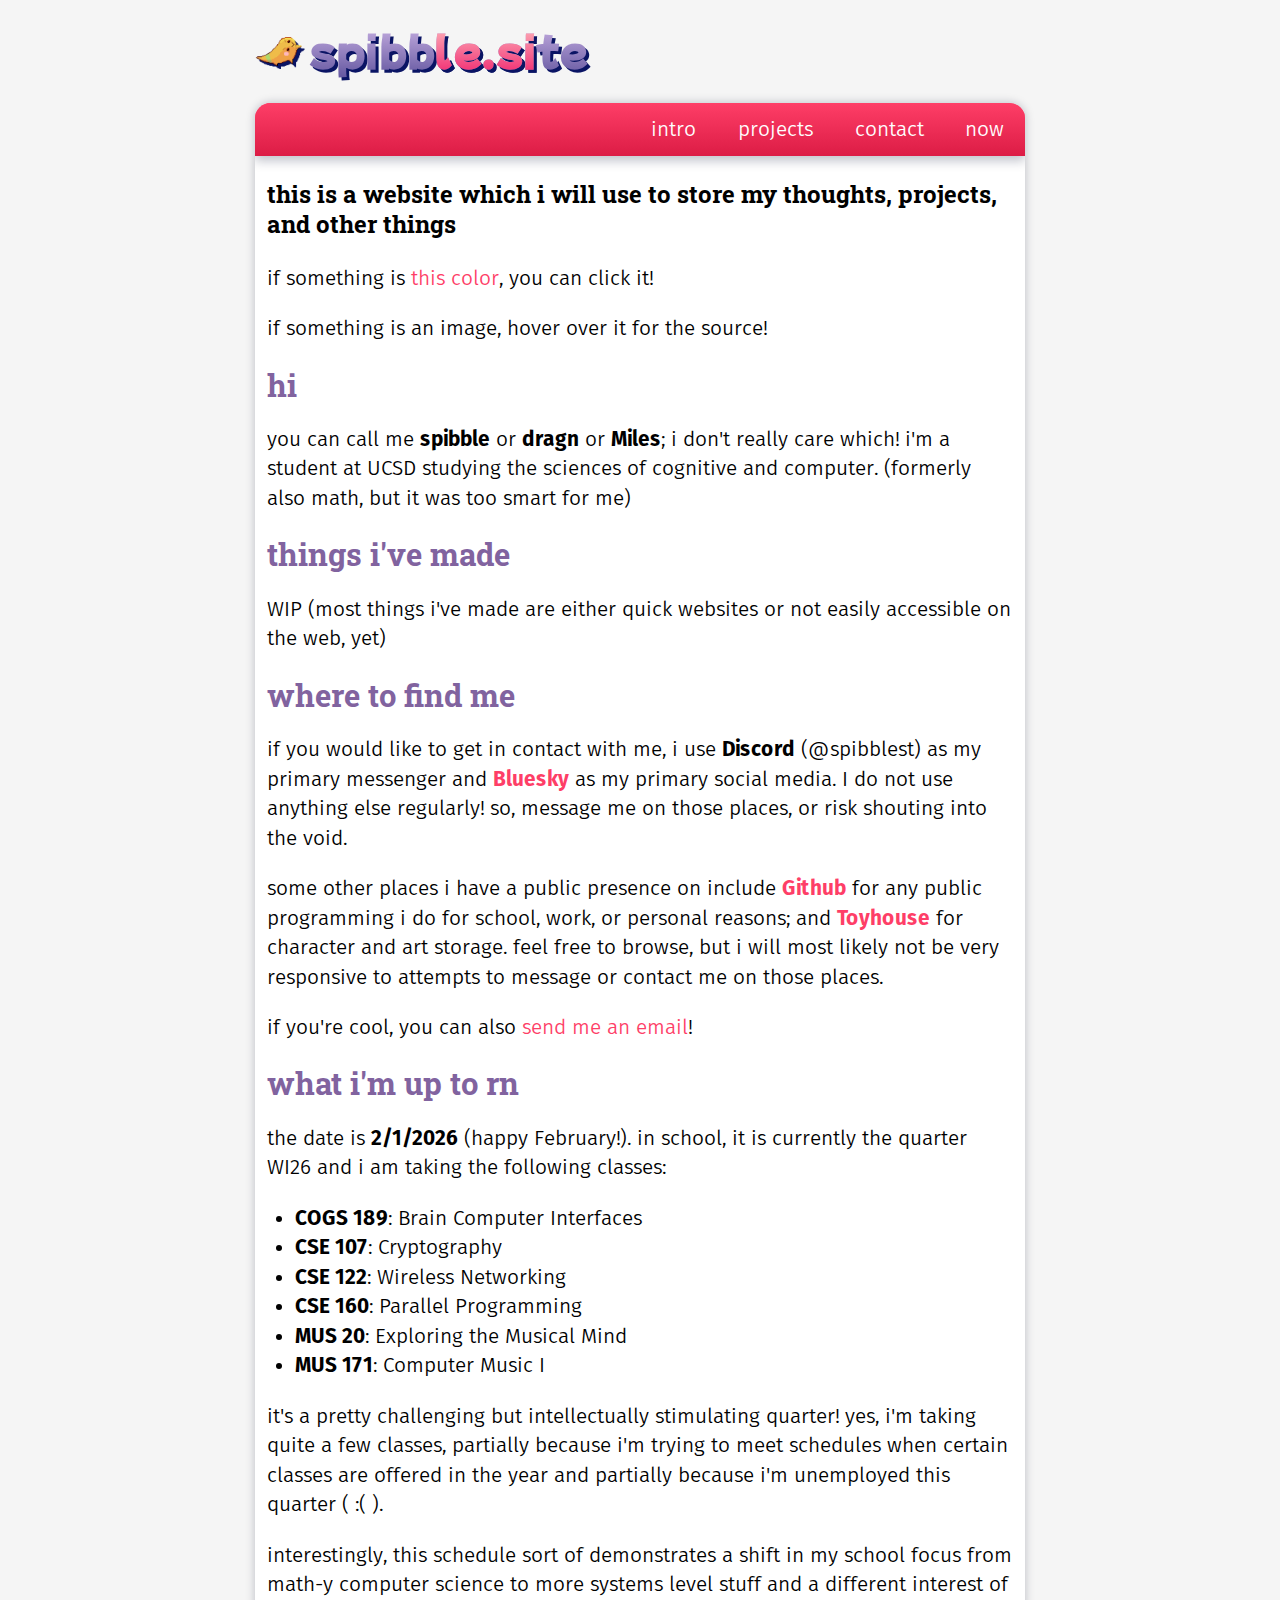
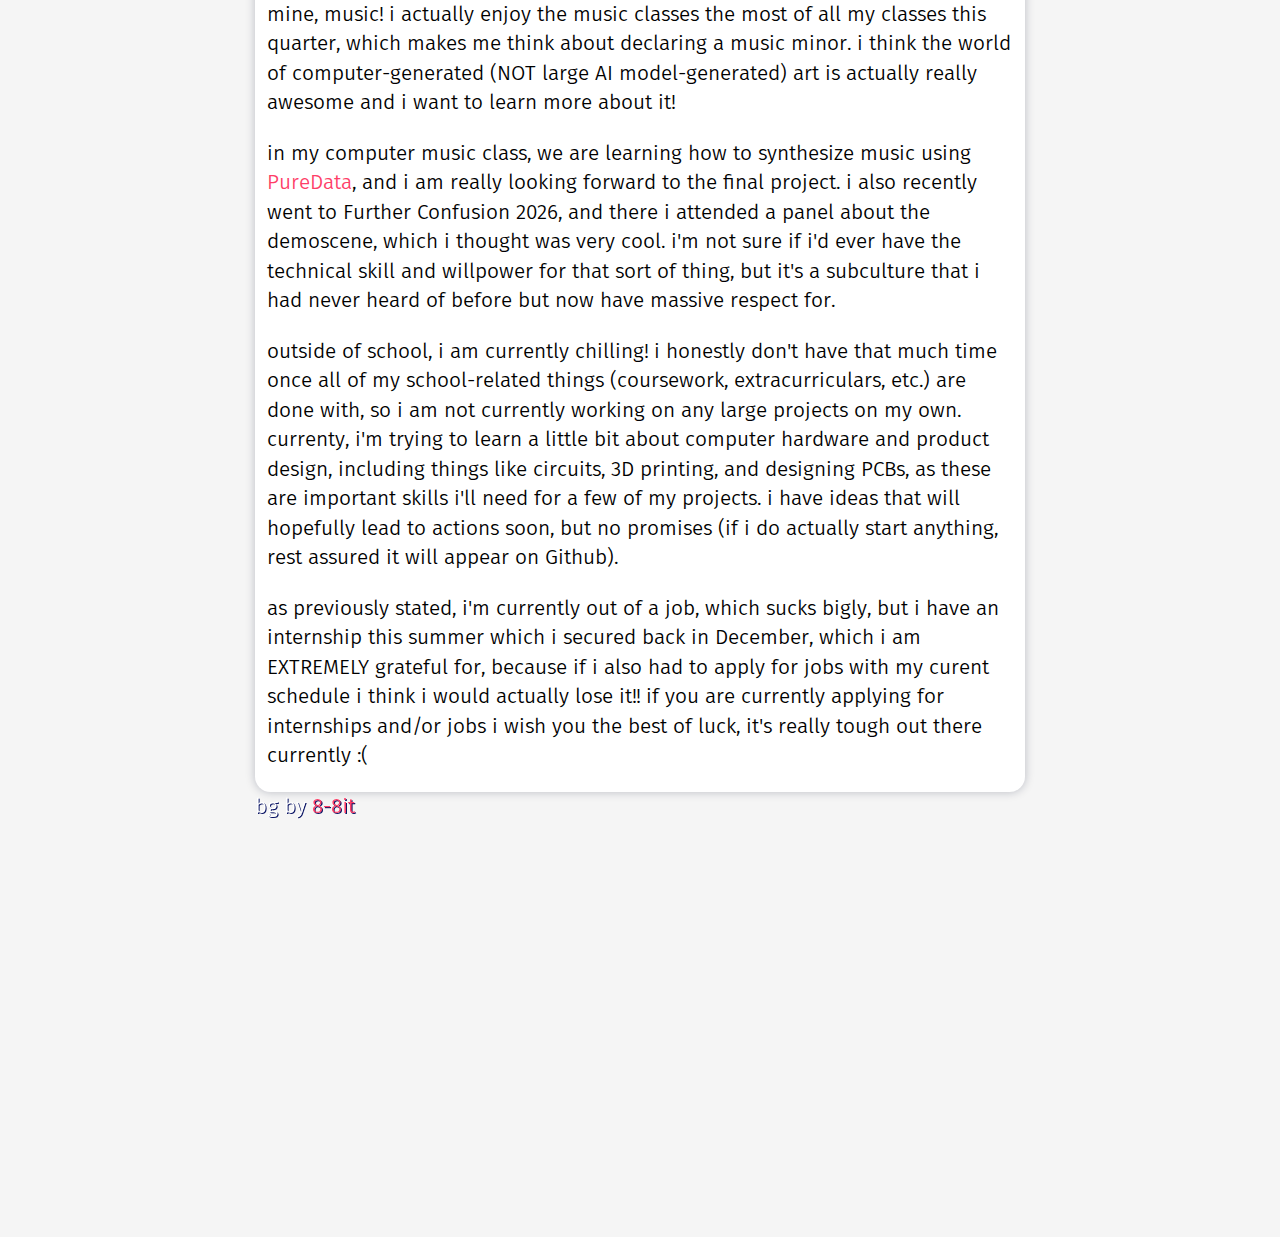
<file: index.html>
<!DOCTYPE html>
<html>
    <head>
        <title>spibble site</title>
		<link rel="icon" type="image/x-icon" href="assets/favicon-96x96.png" sizes="96x96" />
		<link rel="icon" type="image/svg+xml" href="assets/favicon.svg" />
		<link rel="shortcut icon" href="assets/favicon.ico" />
		<link rel="manifest" href="assets/site.webmanifest" />

        <link rel="stylesheet" href="assets/styles.css">
        <meta charset="UTF-8">

        <meta property="og:title" content="spibble site" />
        <meta property="og:type" content="website" />
        <meta property="og:url" content="https://spibble.github.io/spibble-site/" />
        <meta property="og:image" content="https://spibble.github.io/spibble-site/assets/favicon-96x96.png" />
        <meta property="og:description" content="spibble site" />
    </head>

    <header>
        <div class="tooltip" id="icon-tooltip">
            <img class="icon" src="assets/dragicon.png">
            <span class="tooltip-text">icon by <a href="https://linktr.ee/lagomoth">lagomoth</a>!</span>
        </div>
        <h1>
            <span class="color-1">spibb</span>
            <a href="https://www.youtube.com/watch?v=aPD9I4aI500">le.si</a>
            <span class="color-1">te</span>
        </h1>

		<!--
        <h2 class="color-0">
            this is website which i will use to store my thoughts, projects, and other things
        </h2>
        <p>
            if something is an image, hover over it for the source! 
        </p>
		-->

    </header>

	<div class="main">
        <nav>
            <ul>
                <li><a href="#intro">intro</a></li>
				<li><a href="#projects">projects</a></li>
				<li><a href="#contact">contact</a></li>
				<li><a href="#now">now</a></li>
            </ul>
        </nav>

		 <h3 class="color-0">
            this is a website which i will use to store my thoughts, projects, and other things
        </h3>
	
		<p>
			if something is <a href="https://www.youtube.com/watch?v=dQw4w9WgXcQ">this color</a>, you can click it!
		</p>
        <p>
            if something is an image, hover over it for the source! 
        </p>
		
		

        <h2 id="intro">hi</h2>

        <p>
            you can call me <b>spibble</b> or <b>dragn</b> or <b>Miles</b>; i don't really care which! i'm a student at UCSD studying the sciences of cognitive and computer. (formerly also math, but it was too smart for me)
        </p>


		<h2 id="projects">things i've made</h2>

		<p>WIP (most things i've made are either quick websites or not easily accessible on the web, yet)</p>

		<h2 id="contact">where to find me</h2>

		<p>
			if you would like to get in contact with me, i use <b>Discord</b> (@spibblest) as my primary messenger and <a href="https://bsky.app/profile/spibble.site"><b>Bluesky</b></a> as my primary social media. I do not use anything else regularly! so, message me on those places, or risk shouting into the void.
		</p>

		<p>
		some other places i have a public presence on include <a href="https://www.github.com/spibble"><b>Github</b></a> for any public programming i do for school, work, or personal reasons; and <a href="https://toyhou.se/spibble"><b>Toyhouse</b></a> for character and art storage. feel free to browse, but i will most likely not be very responsive to attempts to message or contact me on those places.
		</p>
		<p>
		if you're cool, you can also <a href="mailto:spibblest@gmail.com">send me an email</a>!
		</p>


		<h2 id="now">what i'm up to rn</h2>

		<p>
			the date is <b>2/1/2026</b> (happy February!). in school, it is currently the quarter WI26 and i am taking the following classes:
		</p>

		<ul>
			<li><b>COGS 189</b>: Brain Computer Interfaces</li>
			<li><b>CSE 107</b>: Cryptography</li>
			<li><b>CSE 122</b>: Wireless Networking</li>
			<li><b>CSE 160</b>: Parallel Programming</li>
			<li><b>MUS 20</b>: Exploring the Musical Mind</li>
			<li><b>MUS 171</b>: Computer Music I</li>
		</ul>

		<p>
			it's a pretty challenging but intellectually stimulating quarter! yes, i'm taking quite a few classes, partially because i'm trying to meet schedules when certain classes are offered in the year and partially because i'm unemployed this quarter ( :( ).
		</p>

		<p>
			interestingly, this schedule sort of demonstrates a shift in my school focus from math-y computer science to more systems level stuff and a different interest of mine, music! i actually enjoy the music classes the most of all my classes this quarter, which makes me think about declaring a music minor. i think the world of computer-generated (NOT large AI model-generated) art is actually really awesome and i want to learn more about it!
		</p>

		<p>
			in my computer music class, we are learning how to synthesize music using <a href="https://puredata.info/">PureData</a>, and i am really looking forward to the final project. i also recently went to Further Confusion 2026, and there i attended a panel about the demoscene, which i thought was very cool. i'm not sure if i'd ever have the technical skill and willpower for that sort of thing, but it's a subculture that i had never heard of before but now have massive respect for.
		</p>

		<p>
			outside of school, i am currently chilling! i honestly don't have that much time once all of my school-related things (coursework, extracurriculars, etc.) are done with, so i am not currently working on any large projects on my own. currenty, i'm trying to learn a little bit about computer hardware and product design, including things like circuits, 3D printing, and designing PCBs, as these are important skills i'll need for a few of my projects. i have ideas that will hopefully lead to actions soon, but no promises (if i do actually start anything, rest assured it will appear on Github). 
		</p>

		<p>
			as previously stated, i'm currently out of a job, which sucks bigly, but i have an internship this summer which i secured back in December, which i am EXTREMELY grateful for, because if i also had to apply for jobs with my curent schedule i think i would actually lose it!! if you are currently applying for internships and/or jobs i wish you the best of luck, it's really tough out there currently :(
		</p>
	</div>
    </body>
	
	<footer>
			bg by <a href="https://www.tumblr.com/8-8itartistries">8-8it</a>
	</footer>
</html>
</file>
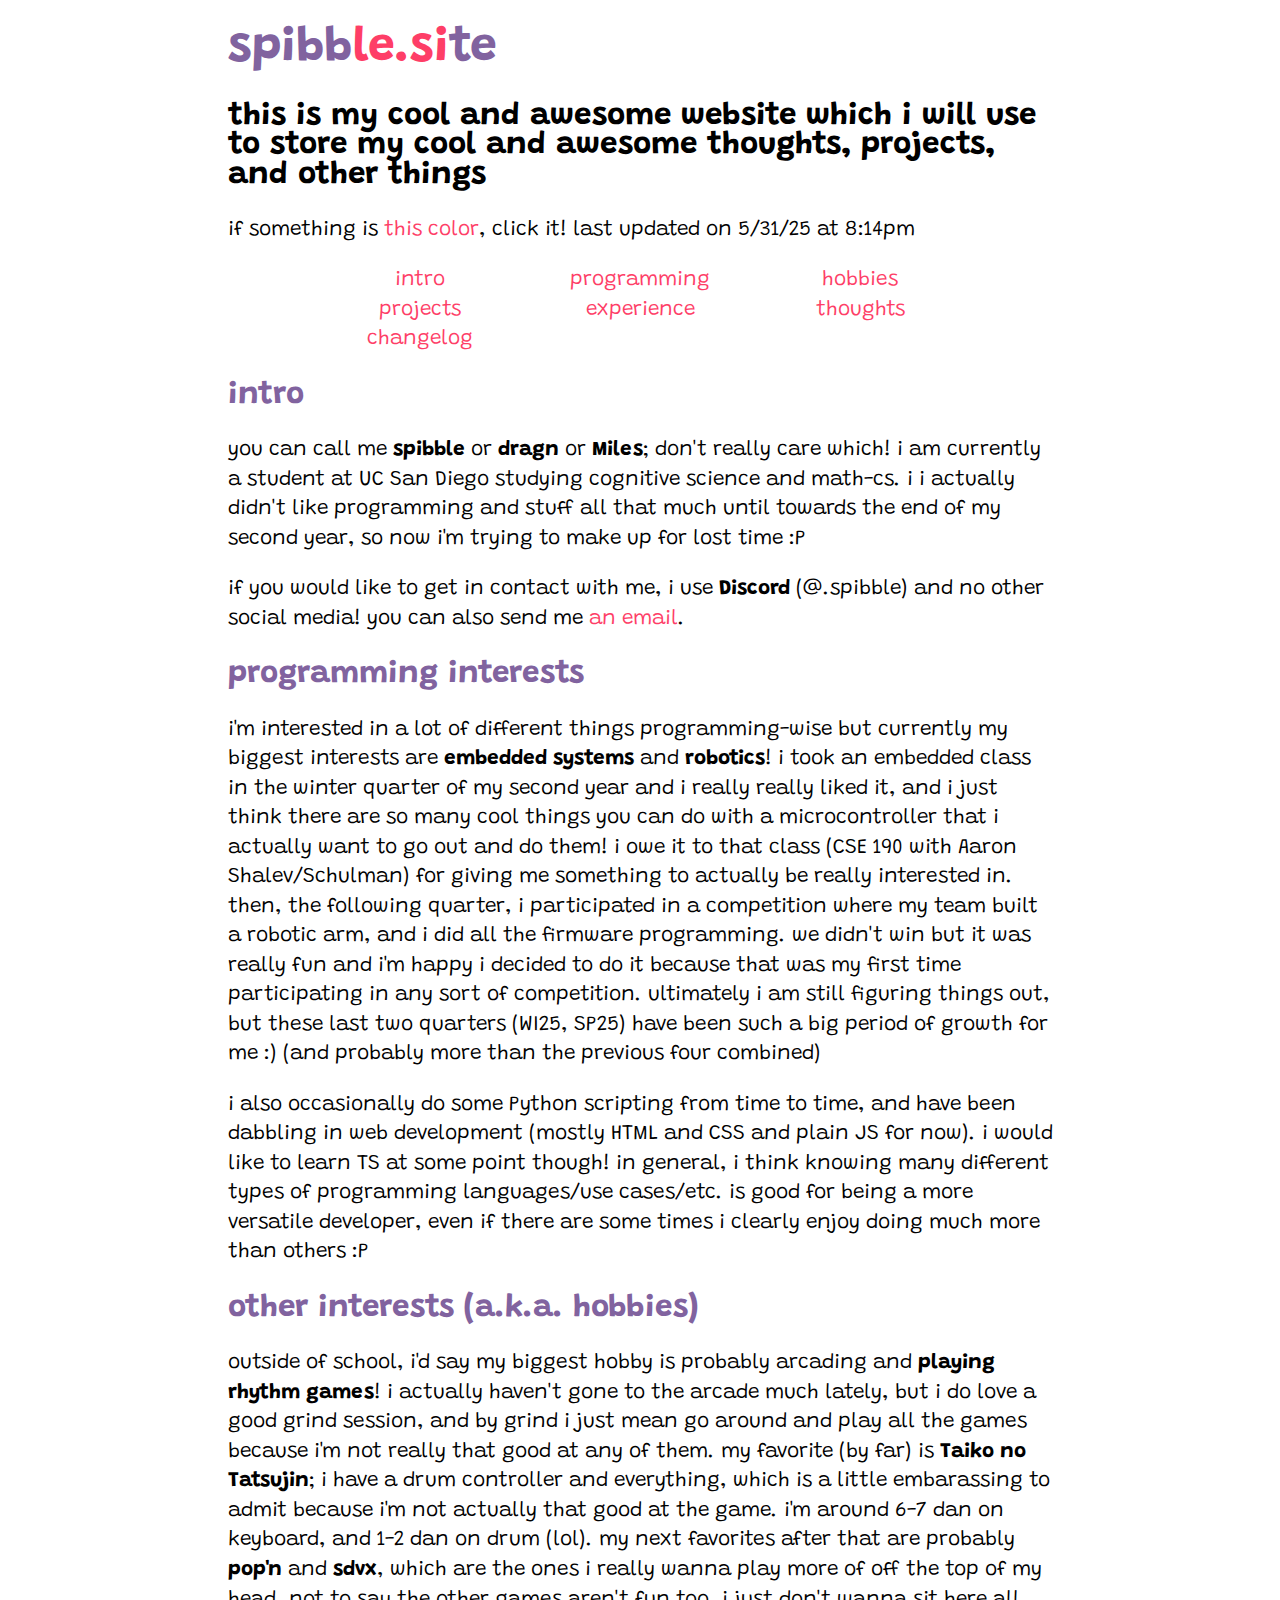
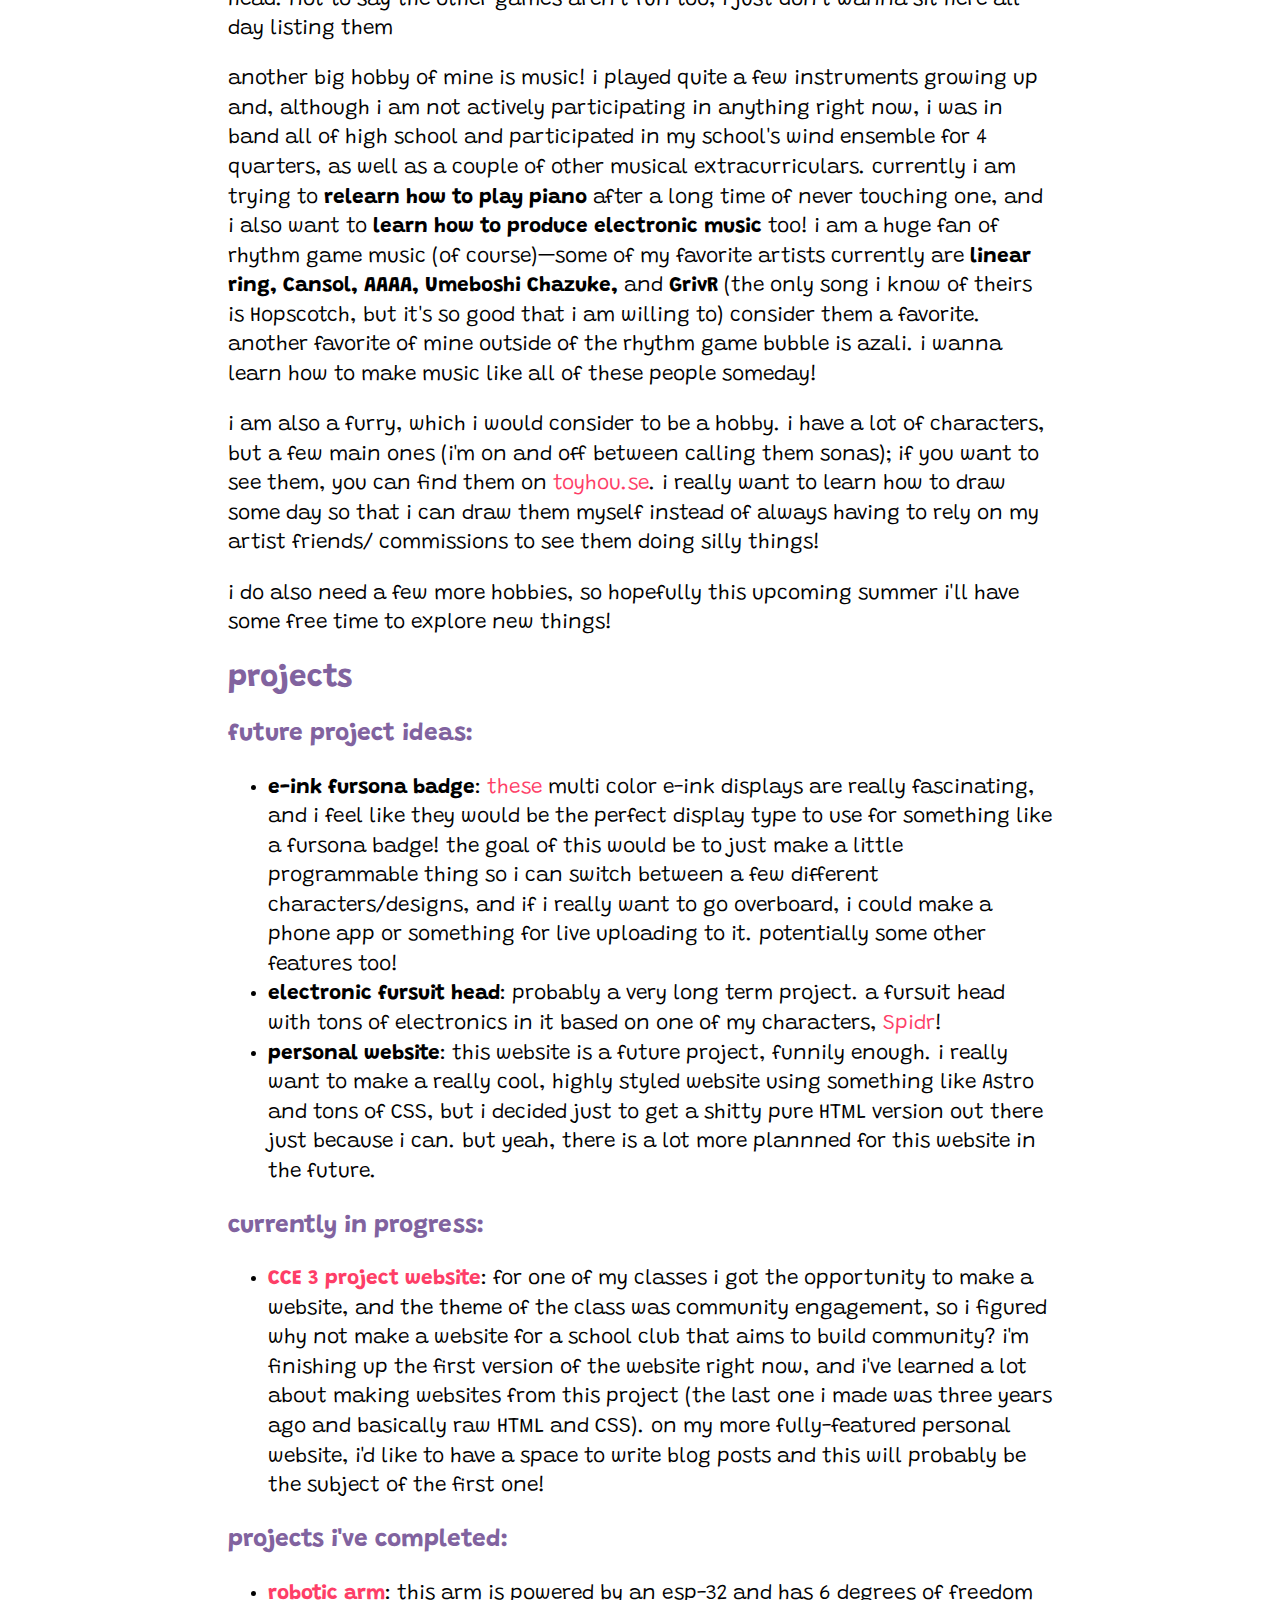
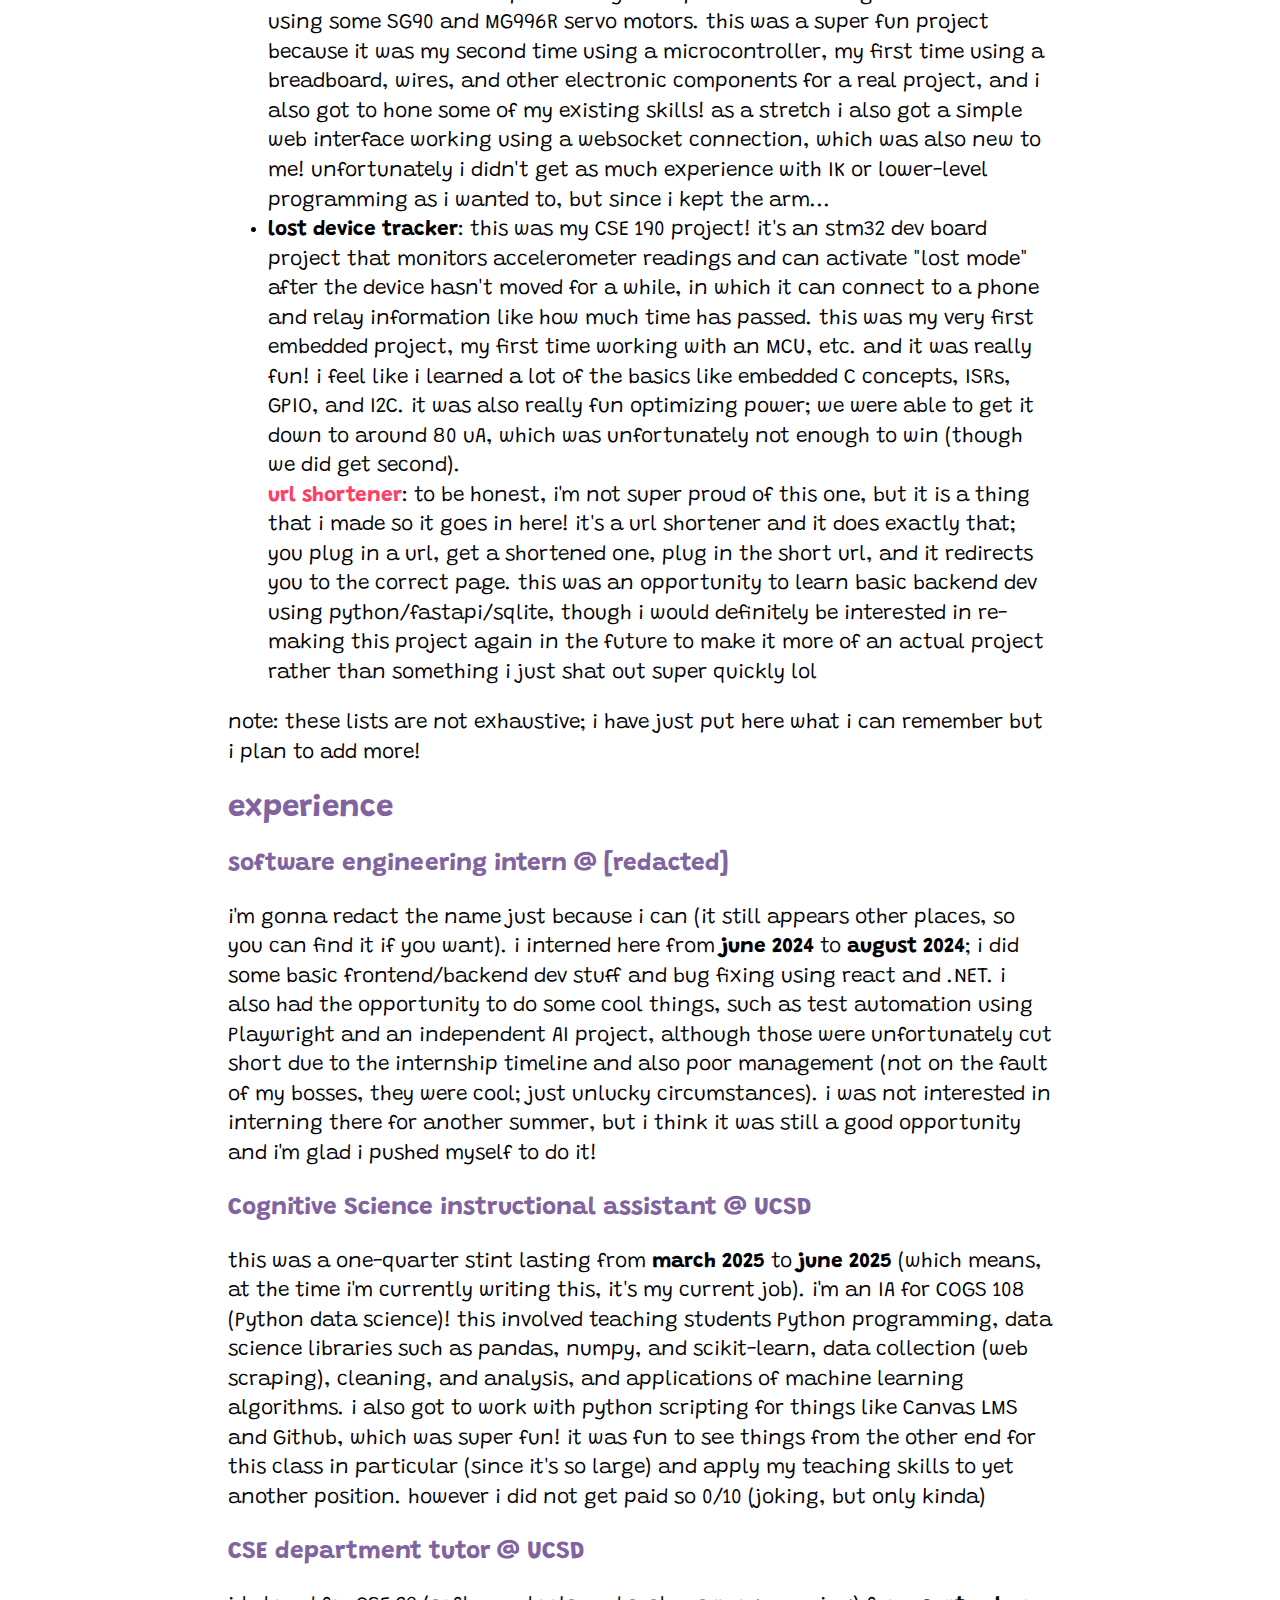
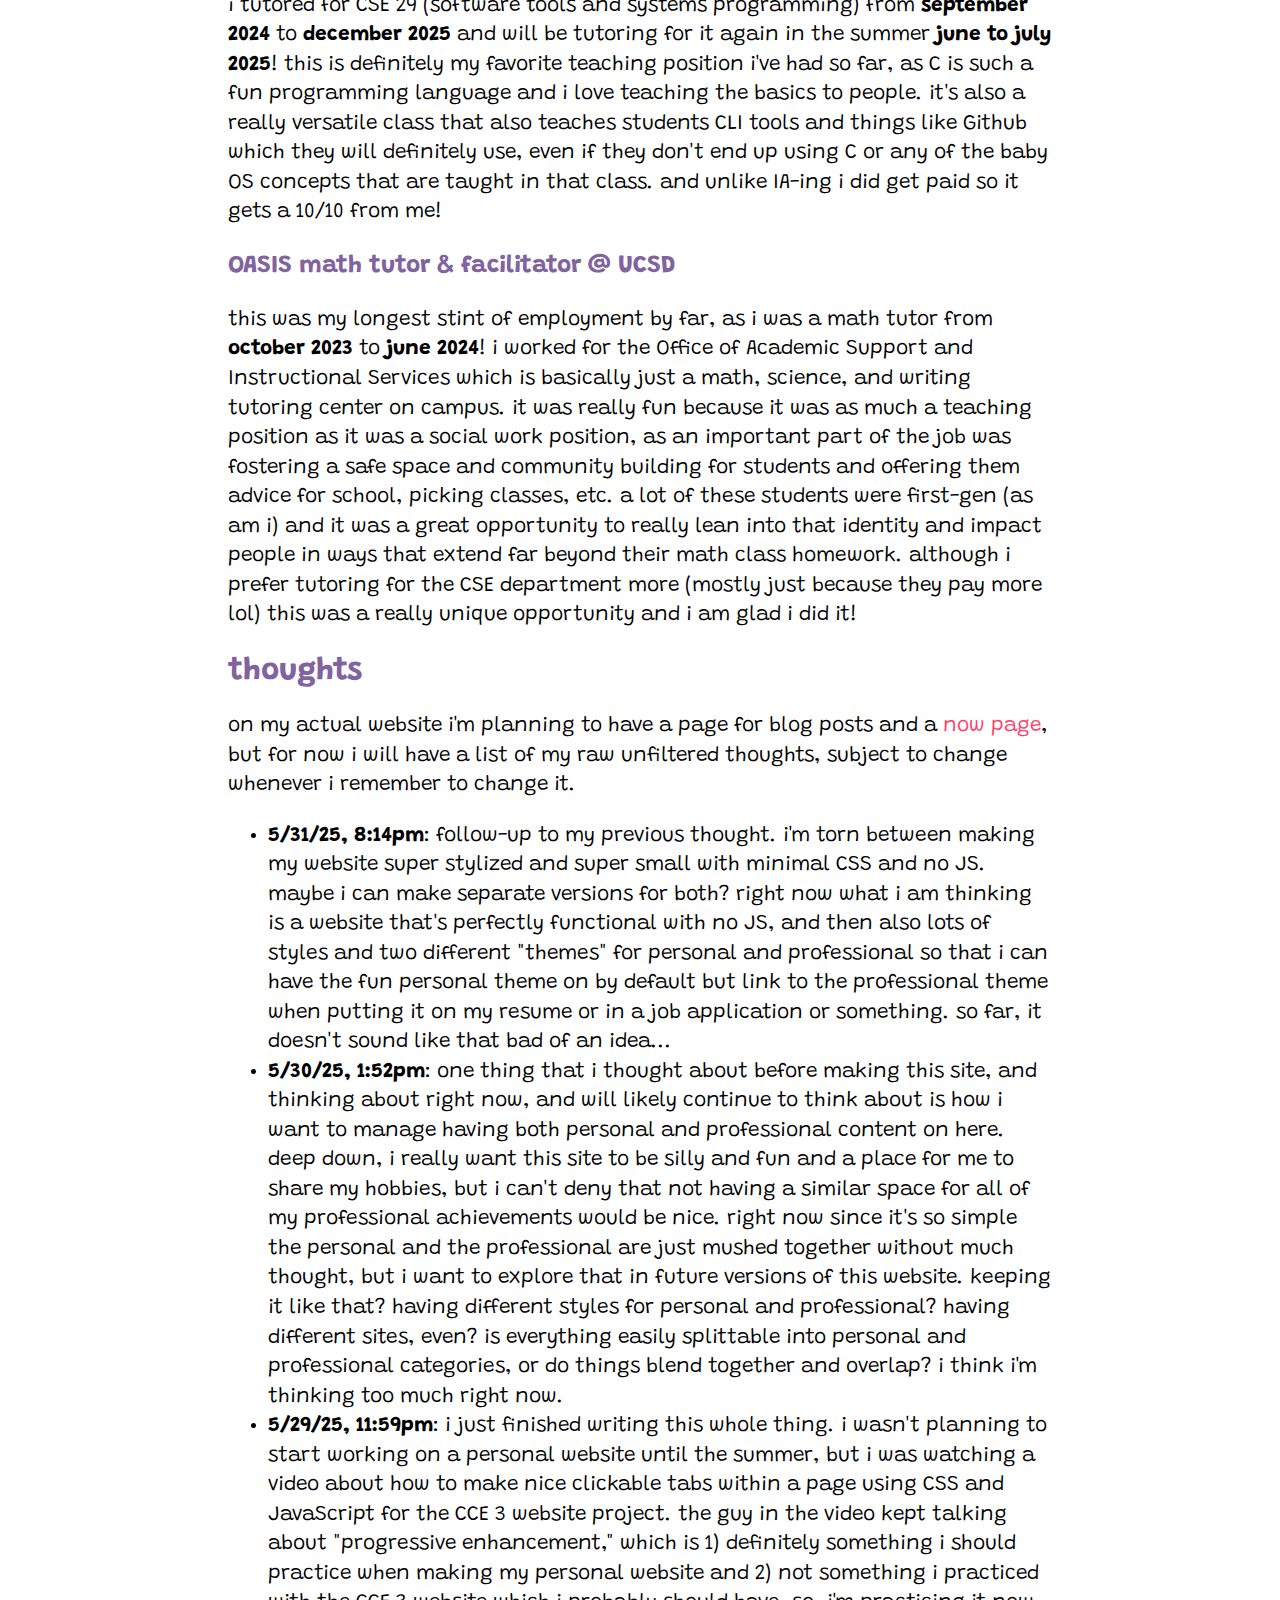
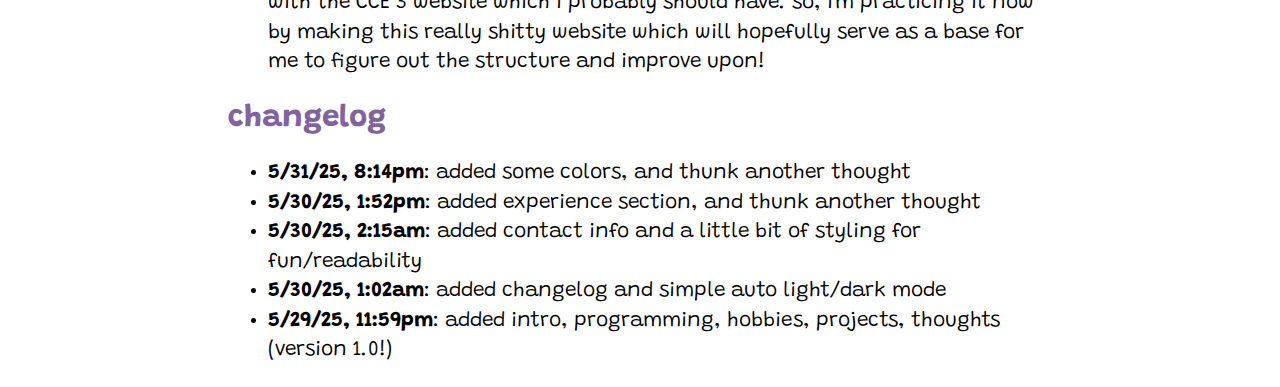
<file: files/index.html>
<!DOCTYPE html>
<html>
    <head>
        <title>spibble site</title>
        <link rel="icon" type="image/x-icon" href="/assets/icon.png">
        <link rel="stylesheet" href="styles.css"
        <meta charset="UTF-8">

        <meta property="og:title" content="spibble site" />
        <meta property="og:type" content="website" />
        <meta property="og:url" content="https://spibble.github.io/spibble-site/" />
        <meta property="og:image" content="https://spibble.github.io/spibble-site/assets/icon.png" />
        <meta property="og:description" content="spibble site" />
    </head>

    <body>
        <h1>
            <span class="color-1">spibb</span>
            <a href="https://www.youtube.com/watch?v=aPD9I4aI500">le.si</a>
            <span class="color-1">te</span>
        </h1>

        <h2 class="color-0">
            this is my cool and awesome website which i will use to store 
            my cool and awesome thoughts, projects, and other things
        </h2>
        <p>
            if something is <a href="https://www.youtube.com/watch?v=dQw4w9WgXcQ">this color</a>, click it! 
            last updated on 5/31/25 at 8:14pm
        </p>

        <nav>
            <ul>
                <li><a href="#intro">intro</a></li>
                <li><a href="#programming">programming</a></li>
                <li><a href="#hobbies">hobbies</a></li>
                <li><a href="#projects">projects</a></li>
                <li><a href="#experience">experience</a></li>
                <li><a href="#thoughts">thoughts</a></li>
                <li><a href="#changelog">changelog</a></li>
            </ul>
        </nav>

        <h2 id="intro">intro</h2>

        <p>
            you can call me <b>spibble</b> or <b>dragn</b> or <b>Miles</b>; don't really care which! 
            i am currently a student at UC San Diego studying cognitive science and math-cs. i
            i actually didn't like programming and stuff all that much until towards the
            end of my second year, so now i'm trying to make up for lost time :P
        </p>

        <p>
            if you would like to get in contact with me, i use <b>Discord</b> (@.spibble) and no other
            social media! you can also send me <a href="mailto:spider.nybble@gmail.com">an email</a>.
        </p>

        <h2 id="programming">programming interests</h2>

        <p>
            i'm interested in a lot of different things programming-wise but currently my
            biggest interests are <b>embedded systems</b> and <b>robotics</b>! i took an embedded class in
            the winter quarter of my second year and i really really liked it, and i just think
            there are so many cool things you can do with a microcontroller that i actually want
            to go out and do them! i owe it to that class (CSE 190 with Aaron Shalev/Schulman)
            for giving me something to actually be really interested in. then, the following quarter,
            i participated in a competition where my team built a robotic arm, and i did all the firmware 
            programming. we didn't win but it was really fun and i'm happy i decided to do it because that 
            was my first time participating in any sort of competition. ultimately i am still figuring
            things out, but these last two quarters (WI25, SP25) have been such a big period of growth
            for me :) (and probably more than the previous four combined)
        </p>

        <p>
            i also occasionally do some Python scripting from time to time, and have been dabbling
            in web development (mostly HTML and CSS and plain JS for now). i would like to learn TS
            at some point though! in general, i think knowing many different types of programming
            languages/use cases/etc. is good for being a more versatile developer, even if there are
            some times i clearly enjoy doing much more than others :P
        </p>

        <h2 id="hobbies">other interests (a.k.a. hobbies)</h2>

        <p>
            outside of school, i'd say my biggest hobby is probably arcading and <b>playing rhythm games</b>!
            i actually haven't gone to the arcade much lately, but i do love a good grind session, and 
            by grind i just mean go around and play all the games because i'm not really that good at
            any of them. my favorite (by far) is <b>Taiko no Tatsujin</b>; i have a drum controller and everything,
            which is a little embarassing to admit because i'm not actually that good at the game. i'm around
            6-7 dan on keyboard, and 1-2 dan on drum (lol). my next favorites after that are probably <b>pop'n</b>
            and <b>sdvx</b>, which are the ones i really wanna play more of off the top of my head. not to say the
            other games aren't fun too, i just don't wanna sit here all day listing them
        </p>

        <p>
            another big hobby of mine is music! i played quite a few instruments growing up and, although
            i am not actively participating in anything right now, i was in band all of high school and
            participated in my school's wind ensemble for 4 quarters, as well as a couple of other musical
            extracurriculars. currently i am trying to <b>relearn how to play piano</b> after a long time of never
            touching one, and i also want to <b>learn how to produce electronic music</b> too! i am a huge fan of
            rhythm game music (of course)&mdash;some of my favorite artists currently are <b>linear ring, Cansol,
            AAAA, Umeboshi Chazuke,</b> and <b>GrivR</b> (the only song i know of theirs is Hopscotch, but it's so good 
            that i am willing to) consider them a favorite. another favorite of mine outside of the rhythm
            game bubble is azali. i wanna learn how to make music like all of these people someday!
        </p>

        <p>
            i am also a furry, which i would consider to be a hobby. i have a lot of characters, but a few
            main ones (i'm on and off between calling them sonas); if you want to see them, you can find
            them on <a href="https://toyhou.se/spibble">toyhou.se</a>. i really want to learn how to draw
            some day so that i can draw them myself instead of always having to rely on my artist friends/
            commissions to see them doing silly things!
        </p>

        <p>
            i do also need a few more hobbies, so hopefully this upcoming summer i'll have some free time
            to explore new things!
        </p>


        <h2 id="projects">projects</h2>

        <h3>future project ideas:</h3>
        <ul>
            <li>
                <b>e-ink fursona badge</b>: 
                <a href="https://www.amazon.com/5-65inch-Display-Module-Compatible-Raspberry/dp/B08J7GGRYF">these</a>
                multi color e-ink displays are really fascinating, and i feel like they would be the perfect 
                display type to use for something like a fursona badge! the goal of this would be to just make 
                a little programmable thing so i can switch between a few different characters/designs, and if 
                i really want to go overboard, i could make a phone app or something for live uploading to it. 
                potentially some other features too!
            </li>
            <li>
                <b>electronic fursuit head</b>: probably a very long term project. a fursuit head with tons of 
                electronics in it based on one of my characters, 
                <a href="https://toyhou.se/16202053.tbn">Spidr</a>!
            </li>
            <li>
                <b>personal website</b>: this website is a future project, funnily enough. i really want to make a 
                really cool, highly styled website using something like Astro and tons of CSS, but i decided 
                just to get a shitty pure HTML version out there just because i can. but yeah, there is a lot 
                more plannned for this website in the future.
            </li>
        </ul>


        <h3>currently in progress:</h3>
        <ul>
            <li>
                <b><a href="https://fgsa-at-ucsd.netlify.app">CCE 3 project website</a></b>: for one of my classes 
                i got the opportunity to make a website, and the theme of the class was community engagement, 
                so i figured why not make a website for a school club that aims to build community? 
                i'm finishing up the first version of the website right now, and i've learned a lot about making
                websites from this project (the last one i made was three years ago and basically raw HTML and CSS). 
                on my more fully-featured personal website, i'd like to have a space to write blog posts and this 
                will probably be the subject of the first one!
            </li>
        </ul>


        <h3>projects i've completed:</h3>
        <ul>
            <li>
                <b><a href="https://github.com/spibble/robothon-ctrl-arm-del">robotic arm</a></b>: this arm is powered by 
                an esp-32 and has 6 degrees of freedom using some SG90 and MG996R servo motors. this was a super fun 
                project because it was my second time using a microcontroller, my first time using a breadboard, 
                wires, and other electronic components for a real project, and i also got to hone some of my existing 
                skills! as a stretch i also got a simple web interface working using a websocket connection, which was 
                also new to me! unfortunately i didn't get as much experience with IK or lower-level programming as 
                i wanted to, but since i kept the arm...
            </li>
            <li>
                <b>lost device tracker</b>: this was my CSE 190 project! it's an stm32 dev board project that monitors 
                accelerometer readings and can activate "lost mode" after the device hasn't moved for a while, 
                in which it can connect to a phone and relay information like how much time has passed. this was 
                my very first embedded project, my first time working with an MCU, etc. and it was really fun! 
                i feel like i learned a lot of the basics like embedded C concepts, ISRs, GPIO, and I2C. it was 
                also really fun optimizing power; we were able to get it down to around 80 uA, which was 
                unfortunately not enough to win (though we did get second).
            </li>
                <b><a href="https://github.com/spibble/yaurls">url shortener</a></b>: to be honest, i'm not super proud 
                of this one, but it is a thing that i made so it goes in here! it's a url shortener and it does 
                exactly that; you plug in a url, get a shortened one, plug in the short url, and it redirects you 
                to the correct page. this was an opportunity to learn basic backend dev using python/fastapi/sqlite,
                though i would definitely be interested in re-making this project again in the future to make it 
                more of an actual project rather than something i just shat out super quickly lol
            </li>
        </ul>

        <p>note: these lists are not exhaustive; i have just put here what i can remember but i plan to add more!</p>

        <h2 id="experience">experience</h2>
        
        <h3>software engineering intern @ [redacted]</h3>

        <p>
            i'm gonna redact the name just because i can (it still appears other places, so you can find it if you want).
            i interned here from <b>june 2024</b> to <b>august 2024</b>; i did some basic frontend/backend dev stuff and bug fixing
            using react and .NET. i also had the opportunity to do some cool things, such as test automation using
            Playwright and an independent AI project, although those were unfortunately cut short due to the internship
            timeline and also poor management (not on the fault of my bosses, they were cool; just unlucky circumstances).
            i was not interested in interning there for another summer, but i think it was still a good opportunity
            and i'm glad i pushed myself to do it!
        </p>

        <h3>Cognitive Science instructional assistant @ UCSD</h3>

        <p>
            this was a one-quarter stint lasting from <b>march 2025</b> to <b>june 2025</b> (which means, at the time i'm
            currently writing this, it's my current job). i'm an IA for COGS 108 (Python data science)! this involved
            teaching students Python programming, data science libraries such as pandas, numpy, and scikit-learn, data
            collection (web scraping), cleaning, and analysis, and applications of machine learning algorithms. i also
            got to work with python scripting for things like Canvas LMS and Github, which was super fun! it was fun to
            see things from the other end for this class in particular (since it's so large) and apply my teaching skills
            to yet another position. however i did not get paid so 0/10 (joking, but only kinda)
        </p>
        <h3>CSE department tutor @ UCSD</h3>

        <p>
            i tutored for CSE 29 (software tools and systems programming) from <b>september 2024</b> to
            <b>december 2025</b> and will be tutoring for it again in the summer <b>june to july 2025</b>! this is definitely
            my favorite teaching position i've had so far, as C is such a fun programming language and i love teaching the
            basics to people. it's also a really versatile class that also teaches students CLI tools and things like
            Github which they will definitely use, even if they don't end up using C or any of the baby OS concepts that
            are taught in that class. and unlike IA-ing i did get paid so it gets a 10/10 from me!
        </p>

        <h3>OASIS math tutor & facilitator @ UCSD</h3>

        <p>
            this was my longest stint of employment by far, as i was a math tutor from <b>october 2023</b> to
            <b>june 2024</b>! i worked for the Office of Academic Support and Instructional Services which is basically just a
            math, science, and writing tutoring center on campus. it was really fun because it was as much a teaching position
            as it was a social work position, as an important part of the job was fostering a safe space and community building
            for students and offering them advice for school, picking classes, etc. a lot of these students were first-gen
            (as am i) and it was a great opportunity to really lean into that identity and impact people in ways that extend
            far beyond their math class homework. although i prefer tutoring for the CSE department more (mostly just because
            they pay more lol) this was a really unique opportunity and i am glad i did it!
        </p>

        <h2 id="thoughts">thoughts</h2>

        <p>
            on my actual website i'm planning to have a page for blog posts and a 
            <a href="https://nownownow.com/about">now page</a>, but for now i will have a list of my raw unfiltered thoughts, 
            subject to change whenever i remember to change it.
        </p>

        <ul>
            <li>
                <b>5/31/25, 8:14pm</b>: follow-up to my previous thought. i'm torn between making my website super stylized
                and super small with minimal CSS and no JS. maybe i can make separate versions for both? right now what i
                am thinking is a website that's perfectly functional with no JS, and then also lots of styles and two
                different "themes" for personal and professional so that i can have the fun personal theme on by default but
                link to the professional theme when putting it on my resume or in a job application or something. so far,
                it doesn't sound like that bad of an idea...
            </li>
            <li>
                <b>5/30/25, 1:52pm</b>: one thing that i thought about before making this site, and thinking about right now,
                and will likely continue to think about is how i want to manage having both personal and professional content
                on here. deep down, i really want this site to be silly and fun and a place for me to share my hobbies, but
                i can't deny that not having a similar space for all of my professional achievements would be nice. right now
                since it's so simple the personal and the professional are just mushed together without much thought, but i
                want to explore that in future versions of this website. keeping it like that? having different styles for
                personal and professional? having different sites, even? is everything easily splittable into personal and
                professional categories, or do things blend together and overlap? i think i'm thinking too much right now.
            </li>
            <li>
                <b>5/29/25, 11:59pm</b>: i just finished writing this whole thing. i wasn't planning to start working on a personal 
                website until the summer, but i was watching a video about how to make nice clickable tabs within a page 
                using CSS and JavaScript for the CCE 3 website project. the guy in the video kept talking about "progressive 
                enhancement," which is 1) definitely something i should practice when making my personal website and 2) not 
                something i practiced with the CCE 3 website which i probably should have. so, i'm practicing it now by
                making this really shitty website which will hopefully serve as a base for me to figure out the structure 
                and improve upon!
            </li>
        </ul>

        <h2 id="changelog">changelog</h2>

        <ul>
            <li>
                <b>5/31/25, 8:14pm</b>: added some colors, and thunk another thought
            </li>
            <li>
                <b>5/30/25, 1:52pm</b>: added experience section, and thunk another thought
            </li>
            <li>
                <b>5/30/25, 2:15am</b>: added contact info and a little bit of styling for fun/readability
            </li>
            <li>
                <b>5/30/25, 1:02am</b>: added changelog and simple auto light/dark mode
            </li>
            <li>
                <b>5/29/25, 11:59pm</b>: added intro, programming, hobbies, projects, thoughts (version 1.0!)
            </li>
        </ul>
    </body>
</html>
</file>
<file: assets/styles.css>
@import url('https://fonts.googleapis.com/css2?family=Fira+Sans:ital,wght@0,100;0,200;0,300;0,400;0,500;0,600;0,700;0,800;0,900;1,100;1,200;1,300;1,400;1,500;1,600;1,700;1,800;1,900&display=swap');
@import url('https://fonts.googleapis.com/css2?family=Mochiy+Pop+One&display=swap');
@import url('https://fonts.googleapis.com/css2?family=Roboto+Slab:wght@100..900&display=swap');

@font-face {
    font-family: 'Firava'; 
    src: url('Firava.ttf') format('truetype'); 
	font-weight: 100 900;
    font-style: normal;
}

/* TODO: implement ok text scaling for mobile devices */
:root {
    color-scheme: light dark;
    font-family: 'Firava', sans-serif;
    font-weight: 300;
	text-size-adjust: none;
}

body {
	margin: 0 2em 0 0;
	overflow: scroll;

	background-image: url('https://f2.toyhou.se/file/f2-toyhou-se/images/115070240_V0UXrvDCXv9F2f5.jpg');
	background-size: cover;
	background-position: center center;
	background-repeat: no-repeat;
	background-attachment: fixed;
}

h1, h2, h3, b {
    font-weight: 700;
}

header {
	margin: 0 0 1em 0;
}

/* Header (icon, title, etc.) */
header div, h1 {
    display: inline-block;
}

h1 {
    font-size: 0;
    padding-top: calc(1rem + 1.2rem);
	font-family: 'Mochiy Pop One', sans-serif;
}

h1 span, h1 a {
    font-size: 2.5rem;
	letter-spacing: 0.03em;
}

h2, h3 {
	font-family: 'Roboto Slab', serif;
}

.icon {
    max-height: 3rem;
}

/* Cool tooltippies */
.tooltip {
    position: relative;
    display: inline-block;
}

    /* the tooltippy */
.tooltip .tooltip-text {
    visibility: hidden;
    width: 120px;
    
    text-align: center;
    padding: 5px 0;
    border-radius: 6px;

    position: absolute;
    z-index: 1;
    bottom: -100%;
    left: 50%;
    margin-left: -60px;

    opacity: 0;
    transition: opacity 0.3s;
}

.tooltip:hover .tooltip-text {
    visibility: visible;
    opacity: 1;
}

/* Regular body text */
body {
    max-width: 70ch;
    width: 90%;
    margin: 0 auto;
    font-size: 1.3rem;
    line-height: calc(1.3rem * 1.42);
}

.main {
	border-radius: 0.75em;
	overflow-x: hidden;
}

footer {
	color: white;
	margin-bottom: 20em;
}

.main p, .main h2, .main h3 {
	padding: 0 0.75rem;
}

/* Other stuff */
a {
    text-decoration: none;
}

nav {
    padding: 0.75rem 0;
}

nav ul {
    display: flex;
	justify-content: flex-end;
    list-style-type: none;
    overflow: hidden;

    margin: 0 auto;
    padding: 0;
	height: 100%;
}

nav li {
	padding: 0 1em; 
}

/* Light mode :D */
@media (prefers-color-scheme: light) {
    .element, .color-0 {
        color: black;
        background-color: rgba(0, 0, 0, 0);
    }

    .tooltip-text {
        background-color: rgba(85, 85, 85, 1);
        color: #fff;
    }

	body {
		background-color: #f5f5f5;
	}

	.main {
		box-shadow: 0 0 10px rgba(10, 20, 50, 0.25); 
		/* box-shadow: 3.5px 3.5px rgba(10, 20, 100, 1); */
		background-color: white;
	}

    header {
        background: linear-gradient(
            #f4d7ff,
            #5c509b
        );

        color: transparent;
        background-clip: text;

		filter: drop-shadow(3px 3px rgba(10, 20, 100, 1)); 
    }

	footer {
		filter: drop-shadow(1.5px 1.5px rgba(10, 20, 100, 1));
	}

    a {
        color: #fe3e67;
    }

    h1 a {
        background: linear-gradient(
            #ffc2c2,
            #f0226d
        );

        color: transparent;
        background-clip: text;
    }

    nav {
		background: linear-gradient(to bottom, #fe3e67, #dc1c45);
		background-color: #fe3e67;
		box-shadow: 0 5px 10px rgba(10, 20, 50, 0.25);
    }

	nav a {
		color: white;
	}

    nav ul li:hover {
        background-color: rgba(255, 255, 255, 0.2);
    }

    h2, h3 {
        color: #81639f;
    }
}

/* Dark mode (for the basement dwellers */
@media (prefers-color-scheme: dark) {
    .element, .color-0 {
        color: white;
        background-color: rgba(0, 0, 0, 0);
    }

    .tooltip-text {
        background-color: #fff;
        color: rgba(85, 85, 85, 1);
    }

	body {
		background: linear-gradient(rgba(0, 0, 0, 0.5), rgba(0, 0, 0, 0.5)), url('https://f2.toyhou.se/file/f2-toyhou-se/images/43662656_RGZNhxyd9ptK7hO.png?1738210775');
		background-size: cover;
		background-position: center center;
		background-repeat: no-repeat;
		background-attachment: fixed;
	}	

	.main {
		background-color: #2b2b2b;
		box-shadow: 0 0 10px rgba(10, 20, 50, 0.35); 
	}
    
    h1 {
        background: linear-gradient(
            #fffcee,
            #ffe048
        );

        color: transparent;
        background-clip: text;
    }

    a {
        color: #fe3e67;
    }

    h1 a {
        background: linear-gradient(
            #eaffdb,
            #a0bf8b
        );

        color: transparent;
        background-clip: text;
    }

    nav {
		background: linear-gradient(to bottom, #5f8863, #3d5531); 
        background-color: #2c4431;
		box-shadow: 0 5px 10px rgba(10, 20, 50, 0.35);
    }

	nav a {
		color: white;
	}		

    nav ul li:hover {
        background-color: rgba(255, 255, 255, 0.2);
    }


    h2, h3 {
        color: #fce988;
    }

    a, .color-2 {
        color: #a0bf8b;
    }
}
</file>
<file: files/styles.css>
@import url('https://fonts.googleapis.com/css2?family=Grandstander:ital,wght@0,100..900;1,100..900&display=swap');

:root {
    color-scheme: light dark;
    font-family: 'Grandstander', sans-serif;
    font-weight: 300;
}

body {
    max-width: 75ch;
    width: 90%;
    margin: 0 auto;
    font-size: 1.3rem;
    line-height: calc(1.3rem * 1.42);
}

h1, h2, h3, b {
    font-weight: 700;
}


h1 {
    font-size: 0;
    margin-top: calc(1rem + 1.2rem);
}
h1 span, h1 a {
    font-size: 3rem;
}

a {
    text-decoration: none;
}

nav ul {
    display: grid;
    grid-template-columns: repeat(3, 1fr);
    list-style-type: none;
    text-align: center;
    overflow: hidden;

    max-width: 80%;
    margin: 0 auto;
    padding: 0;
}

/* light mode */
@media (prefers-color-scheme: light) {
    .element, .color-0 {
        color: black;
        background-color: rgba(0, 0, 0, 0);;
    }

    h2, h3, .color-1 {
        color: #81639f;
    }

    a, .color-2 {
        color: #fe3e67;
    }
}

/* dark mode */
@media (prefers-color-scheme: dark) {
    .element, .color-0 {
        color: white;
        background-color: rgba(0, 0, 0, 0);
    }

    h2, h3, .color-1 {
        color: #fce988;
    }

    a, .color-2 {
        color: #a0bf8b;
    }
}
</file>
